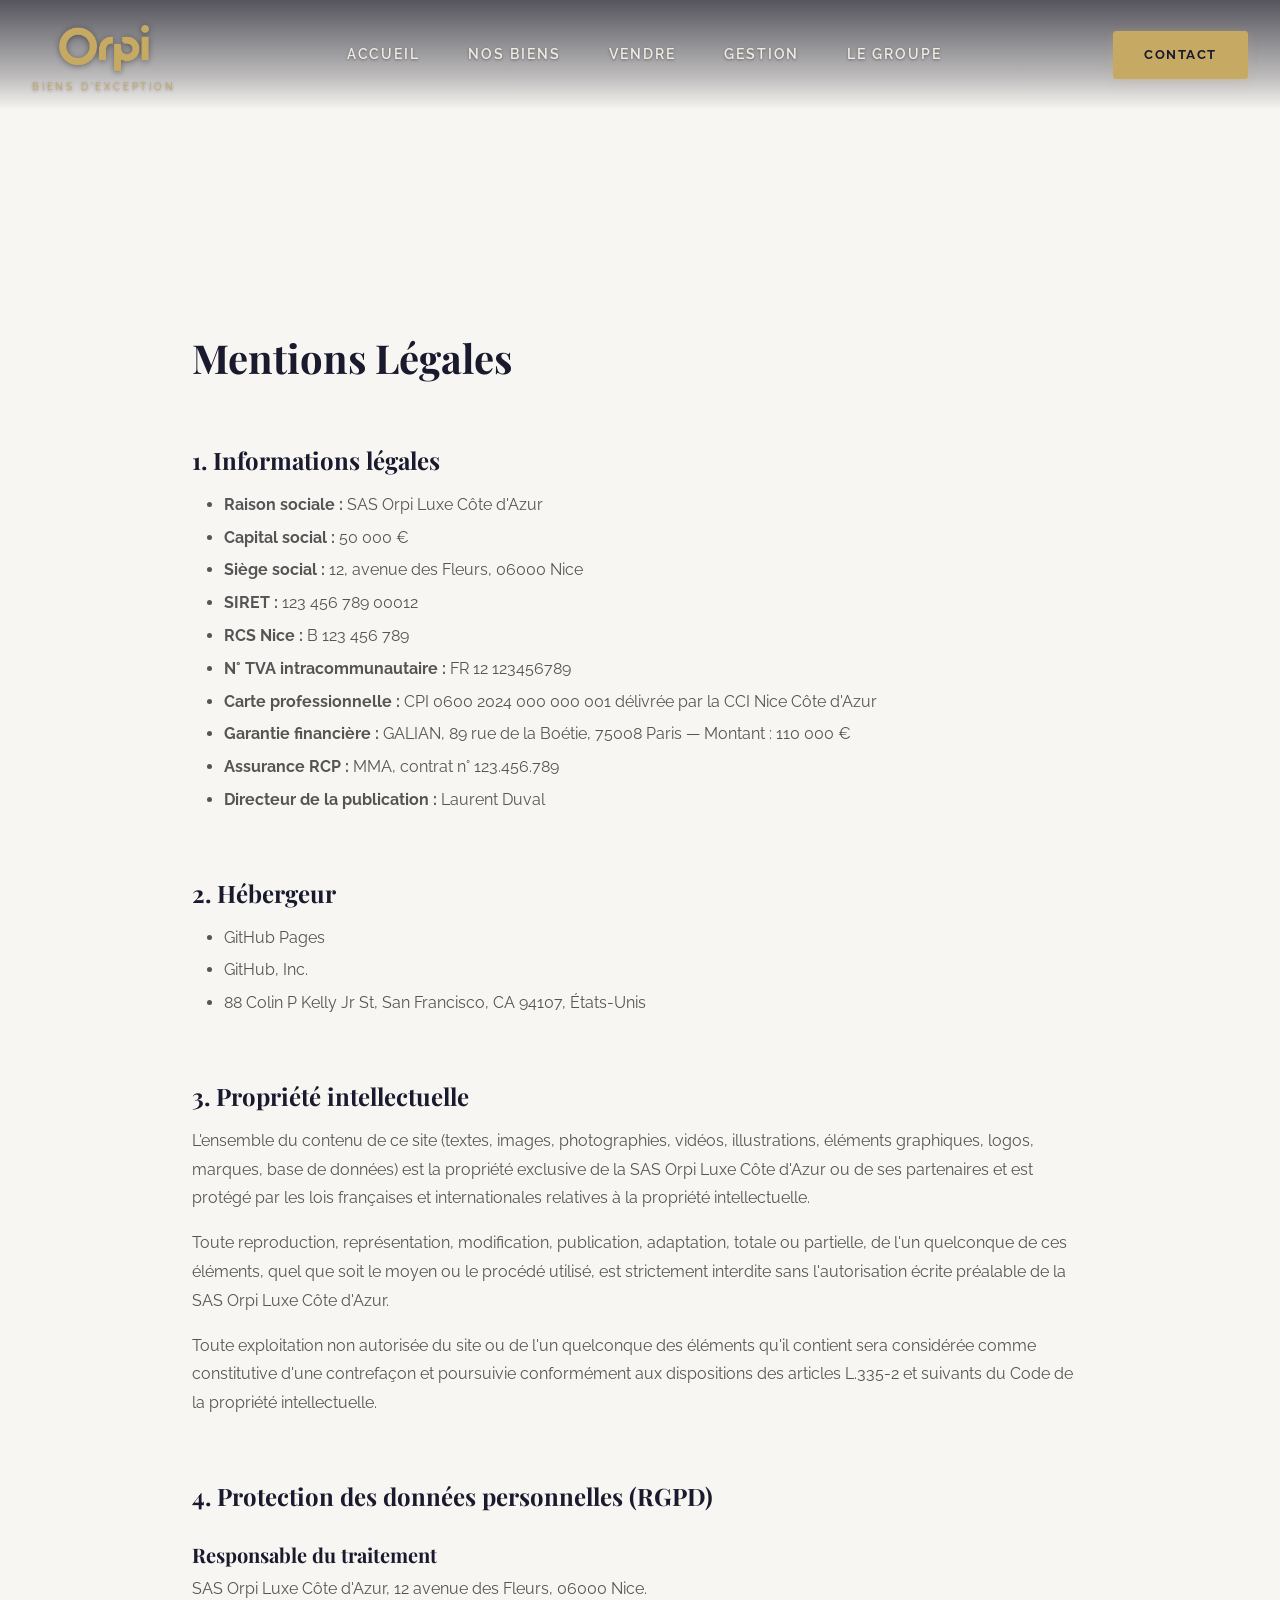
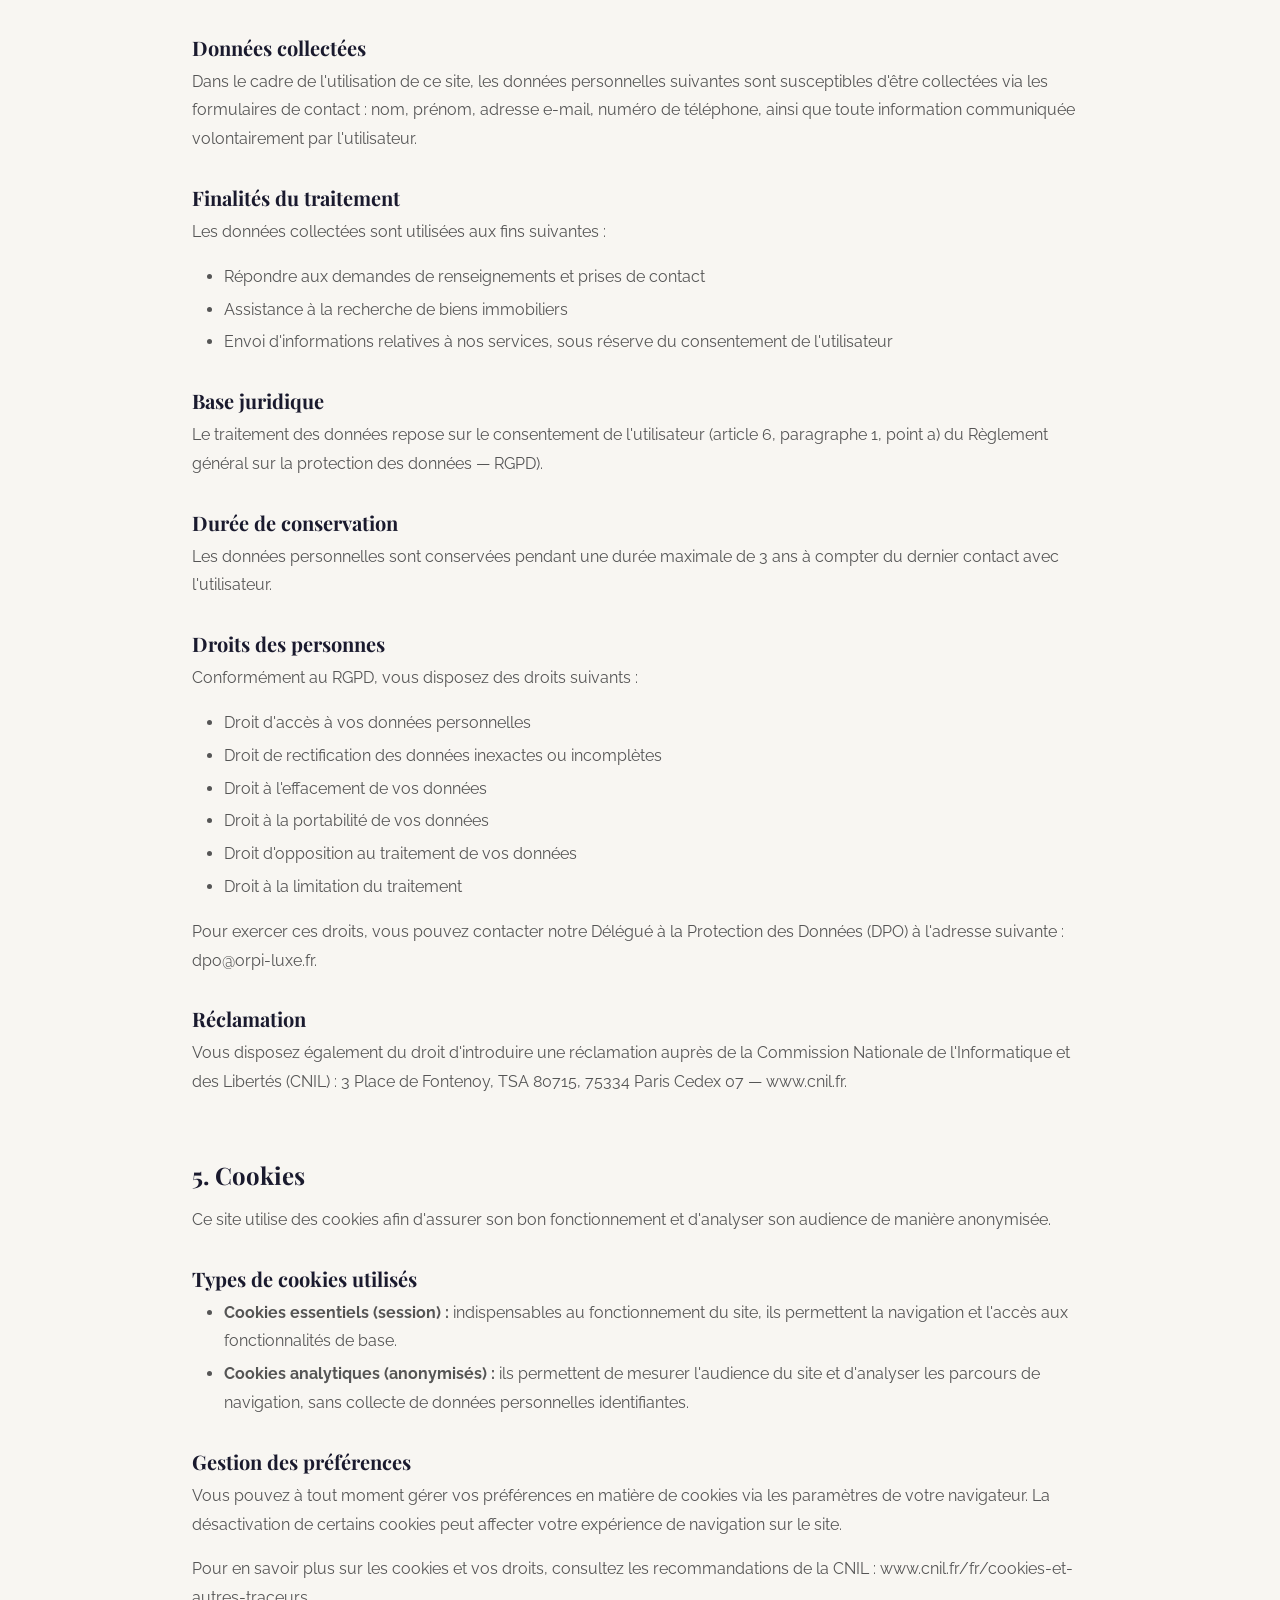
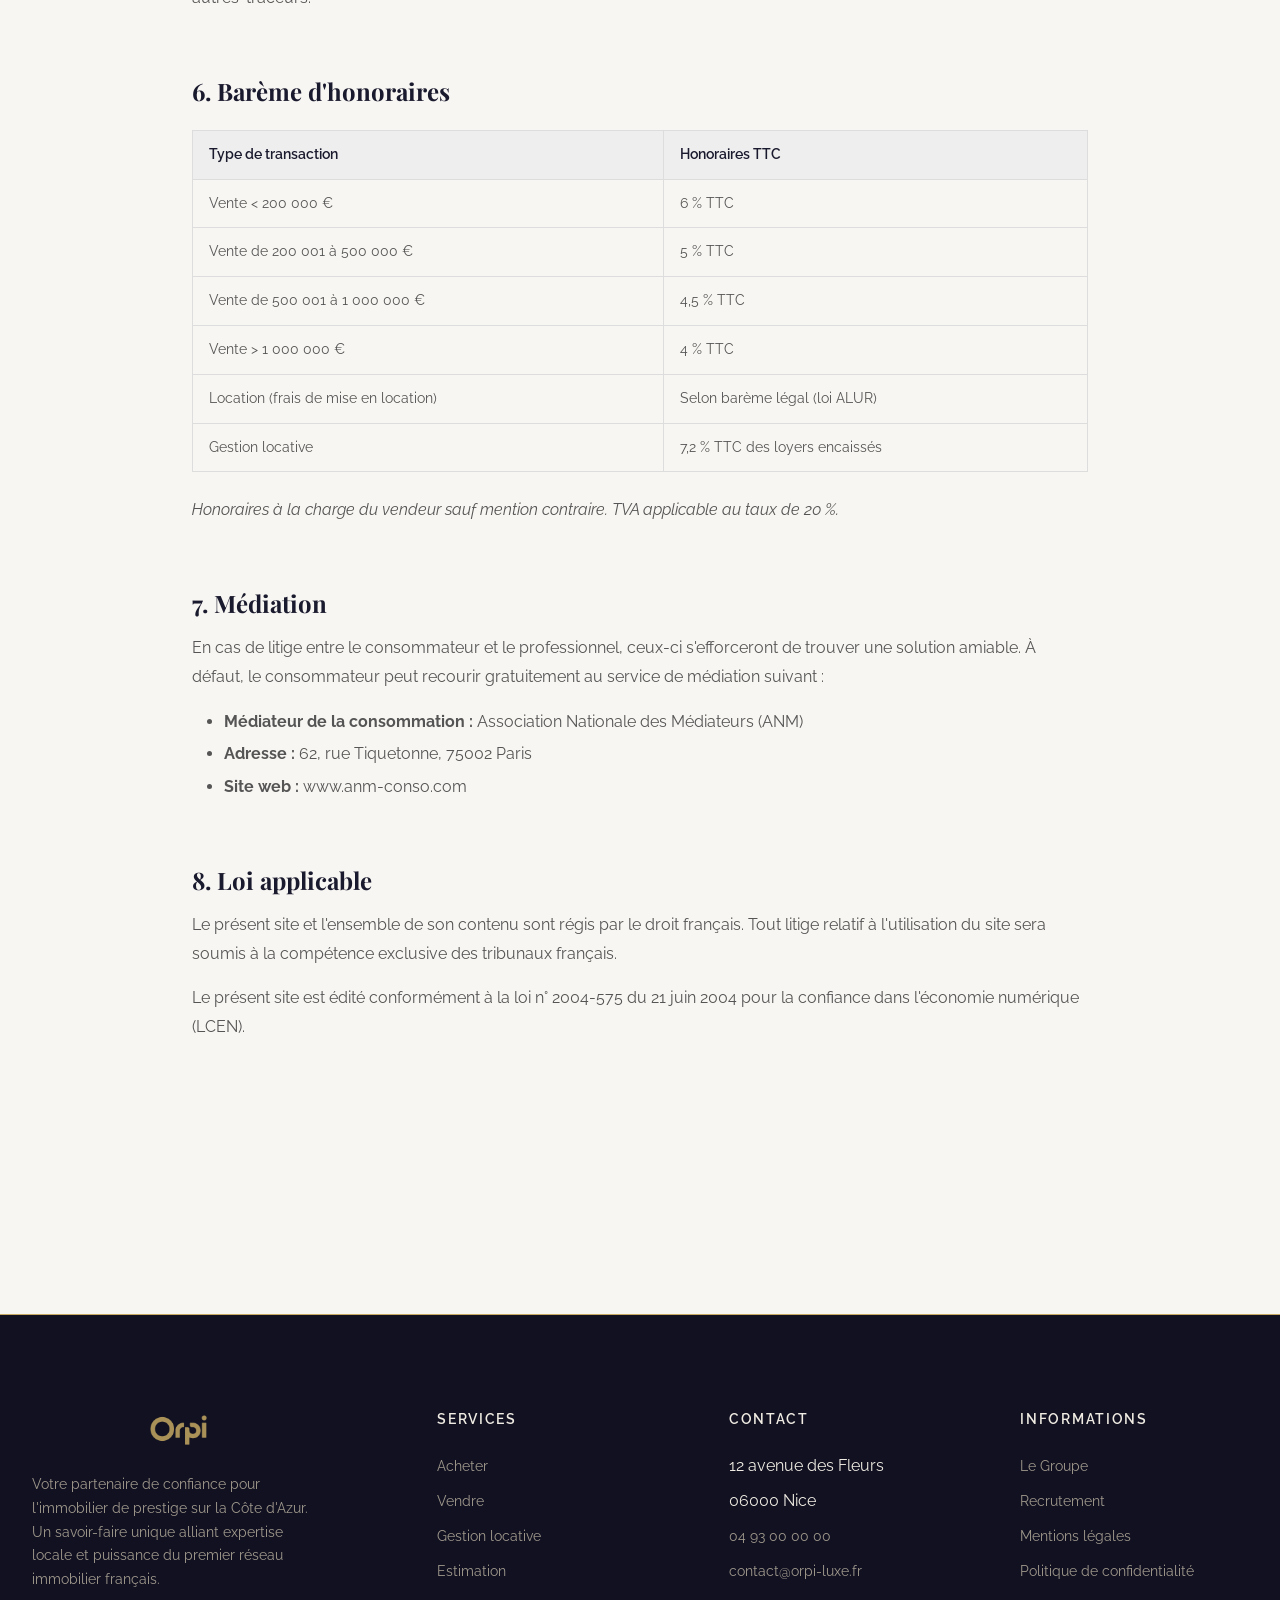
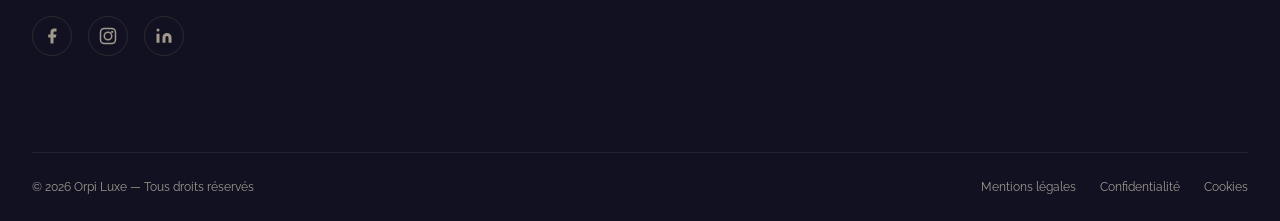
<file: mentions-legales.html>
<!DOCTYPE html>
<html lang="fr">
<head>
  <meta charset="UTF-8">
  <link rel="icon" type="image/png" sizes="32x32" href="assets/images/favicon-32.png">
  <link rel="icon" type="image/png" sizes="16x16" href="assets/images/favicon-16.png">
  <link rel="apple-touch-icon" sizes="180x180" href="assets/images/apple-touch-icon.png">
  <meta name="viewport" content="width=device-width, initial-scale=1.0">
  <meta name="description" content="Mentions légales du site Orpi Luxe — Informations juridiques, RGPD, cookies et barème d'honoraires.">
  <title>Mentions Légales — Orpi Luxe</title>

  <link rel="preconnect" href="https://fonts.googleapis.com">
  <link rel="preconnect" href="https://fonts.gstatic.com" crossorigin>
  <link href="https://fonts.googleapis.com/css2?family=Playfair+Display:wght@400;700&family=Raleway:wght@300;400;500;600;700&display=swap" rel="stylesheet">

  <link rel="stylesheet" href="css/style.css">
</head>
<body>

  <a href="#main" class="skip-to-content">Aller au contenu</a>

  <!-- ========== NAVIGATION ========== -->
  <nav class="nav" id="nav">
    <div class="container">
      <a href="index.html" class="nav__logo">
        <img src="assets/images/orpi_logo_C6A962_transparent.png" alt="Orpi Biens d'Exception — Immobilier de prestige Côte d'Azur" class="nav-logo-img">
        <span class="nav-logo-subtitle">BIENS D'EXCEPTION</span>
      </a>

      <div class="nav__links">
        <a href="index.html" class="nav__link">Accueil</a>
        <a href="acheter.html" class="nav__link">Nos&nbsp;Biens</a>
        <a href="vendre.html" class="nav__link">Vendre</a>
        <a href="gestion-locative.html" class="nav__link">Gestion</a>
        <a href="le-groupe.html" class="nav__link">Le&nbsp;Groupe</a>
      </div>

      <div class="nav__actions">
        <a href="contact.html" class="btn btn--outline">Contact</a>
      </div>

      <button class="nav__hamburger" aria-label="Menu" aria-expanded="false">
        <span></span>
        <span></span>
        <span></span>
      </button>
    </div>
  </nav>

    <div class="nav__mobile" aria-hidden="true">
    <a href="index.html">Accueil</a>
    <a href="acheter.html">Nos Biens</a>
    <a href="vendre.html">Vendre</a>
    <a href="gestion-locative.html">Gestion</a>
    <a href="le-groupe.html">Le Groupe</a>
    <a href="contact.html" class="btn btn--primary">Contact</a>
  </div>

  <!-- ========== MAIN CONTENT ========== -->
  <main id="main">

    <section class="section section--light">
      <div class="container container--narrow legal-content">

        <h1>Mentions Légales</h1>

        <!-- 1. Informations légales -->
        <h2>1. Informations légales</h2>
        <ul>
          <li><strong>Raison sociale&nbsp;:</strong> SAS Orpi Luxe Côte d'Azur</li>
          <li><strong>Capital social&nbsp;:</strong> 50&nbsp;000&nbsp;€</li>
          <li><strong>Siège social&nbsp;:</strong> 12, avenue des Fleurs, 06000 Nice</li>
          <li><strong>SIRET&nbsp;:</strong> 123&nbsp;456&nbsp;789&nbsp;00012</li>
          <li><strong>RCS Nice&nbsp;:</strong> B&nbsp;123&nbsp;456&nbsp;789</li>
          <li><strong>N° TVA intracommunautaire&nbsp;:</strong> FR&nbsp;12&nbsp;123456789</li>
          <li><strong>Carte professionnelle&nbsp;:</strong> CPI 0600 2024 000 000 001 délivrée par la CCI Nice Côte d'Azur</li>
          <li><strong>Garantie financière&nbsp;:</strong> GALIAN, 89 rue de la Boétie, 75008 Paris — Montant&nbsp;: 110&nbsp;000&nbsp;€</li>
          <li><strong>Assurance RCP&nbsp;:</strong> MMA, contrat n°&nbsp;123.456.789</li>
          <li><strong>Directeur de la publication&nbsp;:</strong> Laurent Duval</li>
        </ul>

        <!-- 2. Hébergeur -->
        <h2>2. Hébergeur</h2>
        <ul>
          <li>GitHub Pages</li>
          <li>GitHub, Inc.</li>
          <li>88 Colin P Kelly Jr St, San Francisco, CA 94107, États-Unis</li>
        </ul>

        <!-- 3. Propriété intellectuelle -->
        <h2>3. Propriété intellectuelle</h2>
        <p>L'ensemble du contenu de ce site (textes, images, photographies, vidéos, illustrations, éléments graphiques, logos, marques, base de données) est la propriété exclusive de la SAS Orpi Luxe Côte d'Azur ou de ses partenaires et est protégé par les lois françaises et internationales relatives à la propriété intellectuelle.</p>
        <p>Toute reproduction, représentation, modification, publication, adaptation, totale ou partielle, de l'un quelconque de ces éléments, quel que soit le moyen ou le procédé utilisé, est strictement interdite sans l'autorisation écrite préalable de la SAS Orpi Luxe Côte d'Azur.</p>
        <p>Toute exploitation non autorisée du site ou de l'un quelconque des éléments qu'il contient sera considérée comme constitutive d'une contrefaçon et poursuivie conformément aux dispositions des articles L.335-2 et suivants du Code de la propriété intellectuelle.</p>

        <!-- 4. Protection des données personnelles (RGPD) -->
        <h2>4. Protection des données personnelles (RGPD)</h2>
        <h3>Responsable du traitement</h3>
        <p>SAS Orpi Luxe Côte d'Azur, 12 avenue des Fleurs, 06000 Nice.</p>

        <h3>Données collectées</h3>
        <p>Dans le cadre de l'utilisation de ce site, les données personnelles suivantes sont susceptibles d'être collectées via les formulaires de contact&nbsp;: nom, prénom, adresse e-mail, numéro de téléphone, ainsi que toute information communiquée volontairement par l'utilisateur.</p>

        <h3>Finalités du traitement</h3>
        <p>Les données collectées sont utilisées aux fins suivantes&nbsp;:</p>
        <ul>
          <li>Répondre aux demandes de renseignements et prises de contact</li>
          <li>Assistance à la recherche de biens immobiliers</li>
          <li>Envoi d'informations relatives à nos services, sous réserve du consentement de l'utilisateur</li>
        </ul>

        <h3>Base juridique</h3>
        <p>Le traitement des données repose sur le consentement de l'utilisateur (article 6, paragraphe 1, point a) du Règlement général sur la protection des données — RGPD).</p>

        <h3>Durée de conservation</h3>
        <p>Les données personnelles sont conservées pendant une durée maximale de 3 ans à compter du dernier contact avec l'utilisateur.</p>

        <h3>Droits des personnes</h3>
        <p>Conformément au RGPD, vous disposez des droits suivants&nbsp;:</p>
        <ul>
          <li>Droit d'accès à vos données personnelles</li>
          <li>Droit de rectification des données inexactes ou incomplètes</li>
          <li>Droit à l'effacement de vos données</li>
          <li>Droit à la portabilité de vos données</li>
          <li>Droit d'opposition au traitement de vos données</li>
          <li>Droit à la limitation du traitement</li>
        </ul>
        <p>Pour exercer ces droits, vous pouvez contacter notre Délégué à la Protection des Données (DPO) à l'adresse suivante&nbsp;: <a href="mailto:dpo@orpi-luxe.fr">dpo@orpi-luxe.fr</a>.</p>

        <h3>Réclamation</h3>
        <p>Vous disposez également du droit d'introduire une réclamation auprès de la Commission Nationale de l'Informatique et des Libertés (CNIL)&nbsp;: 3 Place de Fontenoy, TSA 80715, 75334 Paris Cedex 07 — <a href="https://www.cnil.fr" target="_blank" rel="noopener noreferrer">www.cnil.fr</a>.</p>

        <!-- 5. Cookies -->
        <h2>5. Cookies</h2>
        <p>Ce site utilise des cookies afin d'assurer son bon fonctionnement et d'analyser son audience de manière anonymisée.</p>
        <h3>Types de cookies utilisés</h3>
        <ul>
          <li><strong>Cookies essentiels (session)&nbsp;:</strong> indispensables au fonctionnement du site, ils permettent la navigation et l'accès aux fonctionnalités de base.</li>
          <li><strong>Cookies analytiques (anonymisés)&nbsp;:</strong> ils permettent de mesurer l'audience du site et d'analyser les parcours de navigation, sans collecte de données personnelles identifiantes.</li>
        </ul>
        <h3>Gestion des préférences</h3>
        <p>Vous pouvez à tout moment gérer vos préférences en matière de cookies via les paramètres de votre navigateur. La désactivation de certains cookies peut affecter votre expérience de navigation sur le site.</p>
        <p>Pour en savoir plus sur les cookies et vos droits, consultez les recommandations de la CNIL&nbsp;: <a href="https://www.cnil.fr/fr/cookies-et-autres-traceurs" target="_blank" rel="noopener noreferrer">www.cnil.fr/fr/cookies-et-autres-traceurs</a>.</p>

        <!-- 6. Barème d'honoraires -->
        <h2>6. Barème d'honoraires</h2>
        <table>
          <thead>
            <tr>
              <th>Type de transaction</th>
              <th>Honoraires TTC</th>
            </tr>
          </thead>
          <tbody>
            <tr>
              <td>Vente &lt;&nbsp;200&nbsp;000&nbsp;€</td>
              <td>6&nbsp;% TTC</td>
            </tr>
            <tr>
              <td>Vente de 200&nbsp;001 à 500&nbsp;000&nbsp;€</td>
              <td>5&nbsp;% TTC</td>
            </tr>
            <tr>
              <td>Vente de 500&nbsp;001 à 1&nbsp;000&nbsp;000&nbsp;€</td>
              <td>4,5&nbsp;% TTC</td>
            </tr>
            <tr>
              <td>Vente &gt;&nbsp;1&nbsp;000&nbsp;000&nbsp;€</td>
              <td>4&nbsp;% TTC</td>
            </tr>
            <tr>
              <td>Location (frais de mise en location)</td>
              <td>Selon barème légal (loi ALUR)</td>
            </tr>
            <tr>
              <td>Gestion locative</td>
              <td>7,2&nbsp;% TTC des loyers encaissés</td>
            </tr>
          </tbody>
        </table>
        <p><em>Honoraires à la charge du vendeur sauf mention contraire. TVA applicable au taux de 20&nbsp;%.</em></p>

        <!-- 7. Médiation -->
        <h2>7. Médiation</h2>
        <p>En cas de litige entre le consommateur et le professionnel, ceux-ci s'efforceront de trouver une solution amiable. À défaut, le consommateur peut recourir gratuitement au service de médiation suivant&nbsp;:</p>
        <ul>
          <li><strong>Médiateur de la consommation&nbsp;:</strong> Association Nationale des Médiateurs (ANM)</li>
          <li><strong>Adresse&nbsp;:</strong> 62, rue Tiquetonne, 75002 Paris</li>
          <li><strong>Site web&nbsp;:</strong> <a href="https://www.anm-conso.com" target="_blank" rel="noopener noreferrer">www.anm-conso.com</a></li>
        </ul>

        <!-- 8. Loi applicable -->
        <h2>8. Loi applicable</h2>
        <p>Le présent site et l'ensemble de son contenu sont régis par le droit français. Tout litige relatif à l'utilisation du site sera soumis à la compétence exclusive des tribunaux français.</p>
        <p>Le présent site est édité conformément à la loi n°&nbsp;2004-575 du 21 juin 2004 pour la confiance dans l'économie numérique (LCEN).</p>

      </div>
    </section>

  </main>

  <!-- ========== FOOTER ========== -->
  <footer class="footer">
    <div class="container">
      <div class="footer__grid">
        <div class="footer__brand">
          <a href="index.html" class="nav__logo">
            <img src="assets/images/orpi_logo_C6A962_transparent.png" alt="Orpi Biens d'Exception" class="footer-logo-img">
          </a>
          <p>Votre partenaire de confiance pour l'immobilier de prestige sur la Côte d'Azur. Un savoir-faire unique alliant expertise locale et puissance du premier réseau immobilier français.</p>
          <div class="footer__social">
            <a href="#" aria-label="Facebook">
              <svg xmlns="http://www.w3.org/2000/svg" viewBox="0 0 24 24"><path d="M18 2h-3a5 5 0 0 0-5 5v3H7v4h3v8h4v-8h3l1-4h-4V7a1 1 0 0 1 1-1h3z"/></svg>
            </a>
            <a href="#" aria-label="Instagram">
              <svg xmlns="http://www.w3.org/2000/svg" viewBox="0 0 24 24"><rect x="2" y="2" width="20" height="20" rx="5" ry="5" fill="none" stroke="currentColor" stroke-width="2"/><circle cx="12" cy="12" r="5" fill="none" stroke="currentColor" stroke-width="2"/><circle cx="17.5" cy="6.5" r="1.5" fill="currentColor"/></svg>
            </a>
            <a href="#" aria-label="LinkedIn">
              <svg xmlns="http://www.w3.org/2000/svg" viewBox="0 0 24 24"><path d="M16 8a6 6 0 0 1 6 6v7h-4v-7a2 2 0 0 0-2-2 2 2 0 0 0-2 2v7h-4v-7a6 6 0 0 1 6-6z"/><rect x="2" y="9" width="4" height="12"/><circle cx="4" cy="4" r="2"/></svg>
            </a>
          </div>
        </div>

        <div class="footer__column">
          <h4>Services</h4>
          <ul>
            <li><a href="acheter.html">Acheter</a></li>
            <li><a href="vendre.html">Vendre</a></li>
            <li><a href="gestion-locative.html">Gestion locative</a></li>
            <li><a href="vendre.html#estimation">Estimation</a></li>
          </ul>
        </div>

        <div class="footer__column">
          <h4>Contact</h4>
          <ul>
            <li>12 avenue des Fleurs</li>
            <li>06000 Nice</li>
            <li><a href="tel:+33493000000">04&nbsp;93&nbsp;00&nbsp;00&nbsp;00</a></li>
            <li><a href="mailto:contact@orpi-luxe.fr">contact@orpi-luxe.fr</a></li>
          </ul>
        </div>

        <div class="footer__column">
          <h4>Informations</h4>
          <ul>
            <li><a href="le-groupe.html">Le Groupe</a></li>
            <li><a href="#">Recrutement</a></li>
            <li><a href="mentions-legales.html">Mentions légales</a></li>
            <li><a href="#">Politique de confidentialité</a></li>
          </ul>
        </div>
      </div>

      <div class="footer__bottom">
        <p>&copy; 2026 Orpi Luxe — Tous droits réservés</p>
        <div class="footer__bottom-links">
          <a href="mentions-legales.html">Mentions légales</a>
          <a href="#">Confidentialité</a>
          <a href="#">Cookies</a>
        </div>
      </div>
    </div>
  </footer>

  <!-- Back to top -->
  <button class="back-to-top" id="backToTop" aria-label="Retour en haut">
    <svg xmlns="http://www.w3.org/2000/svg" viewBox="0 0 24 24" fill="none" stroke="currentColor" stroke-width="2" stroke-linecap="round" stroke-linejoin="round"><polyline points="18 15 12 9 6 15"/></svg>
  </button>

  <script src="js/main.js" defer></script>
</body>
</html>
</file>
<file: css/style.css>
/* ==========================================================================
   ORPI LUXE — Premium Real Estate Website
   Design System & Complete Stylesheet
   ========================================================================== */

/* 1. CSS Custom Properties
   ========================================================================== */

:root {
  /* Colors — Dark Luxury Palette */
  --color-bg-primary: #1A1A2E;
  --color-bg-secondary: #16213E;
  --color-bg-tertiary: #0F3460;
  --color-surface-dark: #232336;
  --color-surface-light: #F8F6F2;

  --color-text-primary: #F0ECE3;
  --color-text-secondary: #A0998C;
  --color-text-dark: #1A1A2E;

  --color-gold: #C6A962;
  --color-gold-light: #D4BC7B;
  --color-gold-dark: #A68B4B;
  --color-copper: #B87333;

  --color-border: rgba(198, 169, 98, 0.15);
  --color-border-light: rgba(240, 236, 227, 0.08);
  --color-overlay: rgba(26, 26, 46, 0.85);

  --color-success: #4CAF50;
  --color-error: #E57373;

  /* Typography */
  --font-serif: 'Playfair Display', Georgia, 'Times New Roman', serif;
  --font-sans: 'Raleway', 'Helvetica Neue', Helvetica, sans-serif;

  /* Font Sizes */
  --text-xs: 0.75rem;
  --text-sm: 0.875rem;
  --text-base: 1rem;
  --text-lg: 1.125rem;
  --text-xl: 1.25rem;
  --text-2xl: 1.5rem;
  --text-3xl: 2rem;
  --text-4xl: 2.5rem;
  --text-5xl: 3.5rem;
  --text-6xl: 4.5rem;

  /* Spacing */
  --space-xs: 0.5rem;
  --space-sm: 1rem;
  --space-md: 1.5rem;
  --space-lg: 2rem;
  --space-xl: 3rem;
  --space-2xl: 4rem;
  --space-3xl: 6rem;
  --space-4xl: 8rem;

  /* Layout */
  --container-max: 1280px;
  --container-narrow: 960px;
  --nav-height: 110px;

  /* Transitions */
  --transition-fast: 0.2s ease;
  --transition-base: 0.3s ease;
  --transition-slow: 0.5s ease;
  --transition-slower: 0.8s cubic-bezier(0.25, 0.46, 0.45, 0.94);

  /* Shadows */
  --shadow-card: 0 4px 24px rgba(0, 0, 0, 0.3);
  --shadow-card-hover: 0 8px 40px rgba(0, 0, 0, 0.4);
  --shadow-nav: 0 2px 20px rgba(0, 0, 0, 0.3);
}


/* 2. Reset / Base Styles
   ========================================================================== */

*,
*::before,
*::after {
  margin: 0;
  padding: 0;
  box-sizing: border-box;
}

html {
  scroll-behavior: smooth;
  font-size: 16px;
  -webkit-text-size-adjust: 100%;
}

body {
  font-family: var(--font-sans);
  font-weight: 400;
  line-height: 1.7;
  color: var(--color-text-primary);
  background-color: var(--color-bg-primary);
  -webkit-font-smoothing: antialiased;
  -moz-osx-font-smoothing: grayscale;
  overflow-x: hidden;
}

img {
  max-width: 100%;
  height: auto;
  display: block;
}

a {
  color: inherit;
  text-decoration: none;
  transition: color var(--transition-fast);
}

ul, ol {
  list-style: none;
}

button {
  font-family: inherit;
  cursor: pointer;
  border: none;
  background: none;
}

input, select, textarea {
  font-family: inherit;
  font-size: inherit;
}

/* Skip to content */
.skip-to-content {
  position: absolute;
  top: -100%;
  left: var(--space-sm);
  padding: var(--space-xs) var(--space-sm);
  background: var(--color-gold);
  color: var(--color-bg-primary);
  font-weight: 600;
  z-index: 10000;
  border-radius: 0 0 4px 4px;
  transition: top var(--transition-fast);
}

.skip-to-content:focus {
  top: 0;
}

/* Selection */
::selection {
  background: var(--color-gold);
  color: var(--color-bg-primary);
}

/* Custom Scrollbar */
::-webkit-scrollbar {
  width: 8px;
}

::-webkit-scrollbar-track {
  background: var(--color-bg-primary);
}

::-webkit-scrollbar-thumb {
  background: var(--color-gold-dark);
  border-radius: 4px;
}

::-webkit-scrollbar-thumb:hover {
  background: var(--color-gold);
}

/* Focus Styles */
:focus-visible {
  outline: 2px solid var(--color-gold);
  outline-offset: 3px;
}


/* 3. Typography System
   ========================================================================== */

h1, h2, h3, h4, h5, h6 {
  font-family: var(--font-serif);
  font-weight: 700;
  line-height: 1.2;
  color: var(--color-text-primary);
}

h1 { font-size: var(--text-5xl); }
h2 { font-size: var(--text-4xl); }
h3 { font-size: var(--text-3xl); }
h4 { font-size: var(--text-2xl); }
h5 { font-size: var(--text-xl); }
h6 { font-size: var(--text-lg); }

p {
  margin-bottom: var(--space-sm);
  color: var(--color-text-secondary);
}

.label {
  font-family: var(--font-sans);
  font-size: var(--text-xs);
  font-weight: 600;
  letter-spacing: 0.15em;
  text-transform: uppercase;
  color: var(--color-gold);
}

.section-header {
  text-align: center;
  margin-bottom: var(--space-3xl);
}

.section-header .label {
  display: block;
  margin-bottom: var(--space-sm);
}

.section-header h2 {
  margin-bottom: var(--space-md);
}

.section-header p {
  max-width: 600px;
  margin: 0 auto;
  font-size: var(--text-lg);
}

blockquote {
  font-family: var(--font-serif);
  font-style: italic;
  font-size: var(--text-xl);
  line-height: 1.6;
  color: var(--color-text-primary);
}


/* 4. Layout Utilities
   ========================================================================== */

.container {
  width: 100%;
  max-width: var(--container-max);
  margin: 0 auto;
  padding: 0 var(--space-lg);
}

.container--narrow {
  max-width: var(--container-narrow);
}

.section {
  padding: var(--space-4xl) 0;
}

.section--dark {
  background-color: var(--color-bg-primary);
}

.section--darker {
  background-color: var(--color-bg-secondary);
}

.section--accent {
  background-color: var(--color-bg-tertiary);
}

.section--light {
  background-color: var(--color-surface-light);
}

.section--light h2,
.section--light h3,
.section--light h4 {
  color: var(--color-text-dark);
}

.section--light p {
  color: #555;
}

.section--light .label {
  color: var(--color-gold-dark);
}

.grid {
  display: grid;
  gap: var(--space-lg);
}

.grid--2 { grid-template-columns: repeat(2, 1fr); }
.grid--3 { grid-template-columns: repeat(3, 1fr); }
.grid--4 { grid-template-columns: repeat(4, 1fr); }

.flex {
  display: flex;
  align-items: center;
}

.flex--between {
  justify-content: space-between;
}

.flex--center {
  justify-content: center;
}

.text-center { text-align: center; }
.text-gold { color: var(--color-gold); }


/* 5. Components: Navigation
   ========================================================================== */

.nav {
  position: fixed;
  top: 0;
  left: 0;
  right: 0;
  z-index: 1000;
  height: var(--nav-height);
  display: flex;
  align-items: center;
  transition: background var(--transition-base), box-shadow var(--transition-base);
  background: linear-gradient(to bottom, rgba(16, 16, 30, 0.7) 0%, rgba(16, 16, 30, 0.25) 70%, transparent 100%);
}

.nav.scrolled {
  background: rgba(26, 26, 46, 0.92);
  backdrop-filter: blur(20px);
  -webkit-backdrop-filter: blur(20px);
  box-shadow: var(--shadow-nav);
}

.nav .container {
  display: flex;
  align-items: center;
  width: 100%;
}

.nav__logo {
  display: flex;
  flex-direction: column;
  line-height: 1;
  flex-shrink: 0;
}

/* Header logo image */
.nav-logo-img {
  height: 60px;
  width: auto;
  display: block;
  object-fit: contain;
  filter: drop-shadow(0 1px 3px rgba(0, 0, 0, 0.4));
}

/* Subtitle below header logo */
.nav-logo-subtitle {
  display: block;
  font-family: var(--font-sans);
  font-size: 10px;
  letter-spacing: 0.28em;
  color: var(--color-gold);
  text-transform: uppercase;
  margin-top: 4px;
  text-shadow: 0 1px 3px rgba(0, 0, 0, 0.4);
}

/* Footer logo image */
.footer-logo-img {
  height: 38px;
  width: auto;
  display: block;
  object-fit: contain;
  opacity: 0.85;
}

.nav__links {
  display: flex;
  align-items: center;
  justify-content: center;
  gap: var(--space-xl);
  flex: 1 1 auto;
}

.nav__link {
  font-size: 0.875rem;
  font-weight: 600;
  letter-spacing: 0.14em;
  text-transform: uppercase;
  color: var(--color-text-primary);
  position: relative;
  padding: 6px 0;
  text-shadow: 0 1px 3px rgba(0, 0, 0, 0.4);
}

.nav__link::after {
  content: '';
  position: absolute;
  bottom: 0;
  left: 0;
  width: 0;
  height: 1.5px;
  background: var(--color-gold);
  transition: width var(--transition-base);
}

.nav__link:hover::after,
.nav__link.active::after {
  width: 100%;
}

.nav__link:hover,
.nav__link.active {
  color: var(--color-gold);
}

.nav__actions {
  display: flex;
  align-items: center;
  gap: var(--space-md);
  flex-shrink: 0;
}

.nav__actions .btn {
  background: var(--color-gold);
  color: var(--color-bg-primary);
  border: 1px solid var(--color-gold);
  padding: 12px 30px;
  font-size: 0.8125rem;
  font-weight: 700;
  letter-spacing: 0.12em;
  box-shadow: 0 2px 10px rgba(198, 169, 98, 0.25);
}

.nav__actions .btn:hover {
  background: var(--color-gold-light);
  border-color: var(--color-gold-light);
  box-shadow: 0 4px 16px rgba(198, 169, 98, 0.35);
}

.nav__phone {
  display: flex;
  align-items: center;
  gap: 0.5rem;
  font-size: var(--text-sm);
  color: var(--color-text-secondary);
  transition: color var(--transition-fast);
}

.nav__phone svg {
  width: 16px;
  height: 16px;
  stroke: var(--color-gold);
}

.nav__phone:hover {
  color: var(--color-gold);
}

/* Hamburger */
.nav__hamburger {
  display: none;
  flex-direction: column;
  justify-content: center;
  align-items: center;
  width: 32px;
  height: 32px;
  cursor: pointer;
  z-index: 1001;
}

.nav__hamburger span {
  display: block;
  width: 24px;
  height: 1.5px;
  background: var(--color-text-primary);
  transition: transform var(--transition-base), opacity var(--transition-fast);
  margin: 3px 0;
}

.nav__hamburger.active span:nth-child(1) {
  transform: translateY(4.5px) rotate(45deg);
}

.nav__hamburger.active span:nth-child(2) {
  opacity: 0;
}

.nav__hamburger.active span:nth-child(3) {
  transform: translateY(-4.5px) rotate(-45deg);
}

/* Mobile Nav */
.nav__mobile {
  display: none;
  position: fixed;
  inset: 0;
  background: var(--color-overlay);
  backdrop-filter: blur(30px);
  -webkit-backdrop-filter: blur(30px);
  z-index: 999;
  flex-direction: column;
  align-items: center;
  justify-content: center;
  gap: var(--space-xl);
  opacity: 0;
  pointer-events: none;
  transition: opacity var(--transition-base);
}

.nav__mobile.open {
  display: flex;
  opacity: 1;
  pointer-events: auto;
}

.nav__mobile a {
  font-family: var(--font-serif);
  font-size: var(--text-2xl);
  color: var(--color-text-primary);
  letter-spacing: 0.05em;
  transition: color var(--transition-fast);
}

.nav__mobile a:hover {
  color: var(--color-gold);
}


/* 6. Components: Hero Sections
   ========================================================================== */

.hero {
  position: relative;
  min-height: 100vh;
  padding-top: var(--nav-height);
  display: flex;
  flex-direction: column;
  align-items: center;
  justify-content: center;
  text-align: center;
  overflow: hidden;
}

.hero--short {
  min-height: 60vh;
}


.hero__bg {
  position: absolute;
  inset: 0;
  z-index: 0;
}

.hero__bg img {
  width: 100%;
  height: 100%;
  object-fit: cover;
}

.hero__overlay {
  position: absolute;
  inset: 0;
  background: linear-gradient(
    to bottom,
    rgba(26, 26, 46, 0.3) 0%,
    rgba(26, 26, 46, 0.6) 50%,
    rgba(26, 26, 46, 0.85) 100%
  );
  z-index: 1;
}

.hero__content {
  position: relative;
  z-index: 2;
  width: 100%;
  max-width: 960px;
  margin: 0 auto;
  padding: 0 var(--space-lg);
  display: flex;
  flex-direction: column;
  align-items: center;
  justify-content: center;
  text-align: center;
}

.hero__label {
  font-family: var(--font-sans);
  font-size: var(--text-xs);
  font-weight: 600;
  letter-spacing: 0.2em;
  text-transform: uppercase;
  color: var(--color-gold);
  margin-bottom: var(--space-md);
  display: block;
}

.hero__title {
  font-size: var(--text-6xl);
  font-weight: 700;
  line-height: 1.1;
  margin-bottom: var(--space-md);
  color: var(--color-text-primary);
}

.hero__subtitle {
  font-size: var(--text-xl);
  font-weight: 300;
  color: var(--color-text-secondary);
  margin-bottom: var(--space-xl);
  max-width: 650px;
  margin-left: auto;
  margin-right: auto;
  line-height: 1.6;
}

.hero__buttons {
  display: flex;
  gap: var(--space-md);
  justify-content: center;
  align-items: stretch;
  flex-wrap: wrap;
  width: 100%;
}

.hero__buttons .btn {
  width: 260px;
  text-align: center;
}

.hero__scroll-indicator {
  display: flex;
  flex-direction: column;
  align-items: center;
  gap: 8px;
  margin-top: var(--space-3xl);
  animation: scrollBounce 2s ease-in-out infinite;
}

.hero__scroll-indicator span {
  font-size: var(--text-xs);
  letter-spacing: 0.15em;
  text-transform: uppercase;
  color: var(--color-text-secondary);
}

.hero__scroll-indicator svg {
  width: 20px;
  height: 20px;
  stroke: var(--color-gold);
}

@keyframes scrollBounce {
  0%, 100% { transform: translateY(0); }
  50% { transform: translateY(8px); }
}

/* Hero Stats Row */
.hero__stats {
  display: flex;
  justify-content: center;
  gap: var(--space-3xl);
  margin-top: var(--space-xl);
  flex-wrap: wrap;
}

.hero__stat {
  text-align: center;
}

.hero__stat-value {
  font-family: var(--font-serif);
  font-size: var(--text-3xl);
  font-weight: 700;
  color: var(--color-gold);
}

.hero__stat-label {
  font-size: var(--text-sm);
  color: var(--color-text-secondary);
  margin-top: 4px;
}

/* Property Count Badge */
.hero__badge {
  display: inline-block;
  padding: var(--space-xs) var(--space-md);
  border: 1px solid var(--color-gold);
  border-radius: 30px;
  font-size: var(--text-sm);
  color: var(--color-gold);
  margin-top: var(--space-md);
}


/* 7. Components: Property Cards
   ========================================================================== */

.property-card {
  position: relative;
  border-radius: 4px;
  overflow: hidden;
  background: var(--color-surface-dark);
  transition: transform var(--transition-base), box-shadow var(--transition-base);
  cursor: pointer;
}

.property-card:hover {
  transform: translateY(-4px);
  box-shadow: var(--shadow-card-hover);
}

.property-card:hover .property-card__image img {
  transform: scale(1.05);
}

.property-card:hover::after {
  opacity: 1;
}

.property-card::after {
  content: '';
  position: absolute;
  inset: 0;
  border: 1px solid var(--color-gold);
  border-radius: 4px;
  opacity: 0;
  transition: opacity var(--transition-base);
  pointer-events: none;
  z-index: 3;
}

.property-card__image {
  position: relative;
  aspect-ratio: 4/3;
  overflow: hidden;
}

.property-card__image img {
  width: 100%;
  height: 100%;
  object-fit: cover;
  transition: transform var(--transition-slow);
}

.property-card__image-overlay {
  position: absolute;
  bottom: 0;
  left: 0;
  right: 0;
  height: 50%;
  background: linear-gradient(to top, rgba(26, 26, 46, 0.8), transparent);
  z-index: 1;
}

.property-card__badge {
  position: absolute;
  top: var(--space-sm);
  left: var(--space-sm);
  z-index: 2;
  padding: 4px 14px;
  font-size: var(--text-xs);
  font-weight: 600;
  letter-spacing: 0.1em;
  text-transform: uppercase;
  border-radius: 2px;
}

.property-card__badge--exclusive {
  background: var(--color-gold);
  color: var(--color-bg-primary);
}

.property-card__badge--new {
  background: var(--color-text-primary);
  color: var(--color-bg-primary);
}

.property-card__badge--favorite {
  background: #C4847A;
  color: var(--color-text-primary);
}

.property-card__body {
  padding: var(--space-md);
}

.property-card__price {
  font-family: var(--font-serif);
  font-size: var(--text-2xl);
  font-weight: 700;
  color: var(--color-text-primary);
  margin-bottom: 4px;
}

.property-card__title {
  font-family: var(--font-sans);
  font-size: var(--text-base);
  font-weight: 500;
  color: var(--color-text-primary);
  margin-bottom: 4px;
}

.property-card__location {
  font-size: var(--text-sm);
  color: var(--color-text-secondary);
  margin-bottom: var(--space-sm);
}

.property-card__details {
  display: flex;
  gap: var(--space-md);
  padding-top: var(--space-sm);
  border-top: 1px solid var(--color-border-light);
}

.property-card__detail {
  display: flex;
  align-items: center;
  gap: 6px;
  font-size: var(--text-sm);
  color: var(--color-text-secondary);
}

.property-card__detail svg {
  width: 16px;
  height: 16px;
  stroke: var(--color-gold);
  flex-shrink: 0;
}

.property-card__agent {
  font-size: var(--text-xs);
  color: var(--color-text-secondary);
  margin-top: var(--space-sm);
}

/* Featured Properties Editorial Grid */
.properties-editorial {
  display: grid;
  grid-template-columns: 2fr 1fr;
  grid-template-rows: auto auto;
  gap: var(--space-lg);
}

.properties-editorial .property-card:first-child {
  grid-row: 1 / 3;
}

.properties-editorial .property-card:first-child .property-card__image {
  aspect-ratio: 3/4;
}

/* View All Card */
.property-card--view-all {
  display: flex;
  align-items: center;
  justify-content: center;
  text-align: center;
  background: var(--color-surface-dark);
  border: 1px dashed var(--color-border);
  min-height: 300px;
  transition: border-color var(--transition-base), background-color var(--transition-base);
}

.property-card--view-all:hover {
  border-color: var(--color-gold);
  background: rgba(198, 169, 98, 0.05);
  transform: none;
  box-shadow: none;
}

.property-card--view-all::after {
  display: none;
}

.property-card--view-all .view-all__text {
  font-family: var(--font-serif);
  font-size: var(--text-xl);
  color: var(--color-gold);
  margin-bottom: var(--space-xs);
}

.property-card--view-all .view-all__arrow {
  font-size: var(--text-2xl);
  color: var(--color-gold);
  transition: transform var(--transition-base);
}

.property-card--view-all:hover .view-all__arrow {
  transform: translateX(6px);
}

/* Property Grid (acheter page) */
.property-grid {
  display: grid;
  grid-template-columns: repeat(3, 1fr);
  gap: var(--space-lg);
}


/* 8. Components: Service Cards
   ========================================================================== */

.service-card {
  padding: var(--space-xl);
  background: var(--color-surface-light);
  border-left: 3px solid var(--color-gold);
  transition: transform var(--transition-base), box-shadow var(--transition-base);
}

.service-card:hover {
  transform: translateY(-4px);
  box-shadow: 0 8px 30px rgba(0, 0, 0, 0.08);
}

.service-card__icon {
  width: 48px;
  height: 48px;
  margin-bottom: var(--space-md);
  color: var(--color-gold-dark);
}

.service-card__icon svg {
  width: 100%;
  height: 100%;
  stroke: currentColor;
  fill: none;
  stroke-width: 1.5;
}

.service-card h3 {
  font-size: var(--text-xl);
  color: var(--color-text-dark);
  margin-bottom: var(--space-sm);
}

.service-card p {
  font-size: var(--text-sm);
  line-height: 1.7;
  color: #666;
  margin-bottom: var(--space-md);
}

.service-card__link {
  font-size: var(--text-sm);
  font-weight: 600;
  letter-spacing: 0.08em;
  text-transform: uppercase;
  color: var(--color-gold-dark);
  display: inline-flex;
  align-items: center;
  gap: 6px;
  transition: gap var(--transition-base), color var(--transition-fast);
}

.service-card__link:hover {
  color: var(--color-gold);
  gap: 10px;
}

/* Value cards (Le Groupe page) */
.value-card {
  padding: var(--space-2xl);
  text-align: center;
  background: var(--color-surface-dark);
  border: 1px solid var(--color-border);
  transition: border-color var(--transition-base), transform var(--transition-base);
}

.value-card:hover {
  border-color: var(--color-gold);
  transform: translateY(-4px);
}

.value-card__icon {
  width: 60px;
  height: 60px;
  margin: 0 auto var(--space-md);
  color: var(--color-gold);
}

.value-card__icon svg {
  width: 100%;
  height: 100%;
  stroke: currentColor;
  fill: none;
  stroke-width: 1.5;
}

.value-card h3 {
  font-size: var(--text-2xl);
  margin-bottom: var(--space-sm);
}

.value-card p {
  color: var(--color-text-secondary);
}


/* 9. Components: Testimonials
   ========================================================================== */

.testimonials {
  position: relative;
  overflow: hidden;
}

.testimonials__track {
  display: flex;
  transition: transform var(--transition-slower);
}

.testimonial {
  flex: 0 0 100%;
  text-align: center;
  padding: 0 var(--space-lg);
}

.testimonial__quote-mark {
  font-family: var(--font-serif);
  font-size: 5rem;
  line-height: 1;
  color: var(--color-gold);
  opacity: 0.3;
  margin-bottom: var(--space-sm);
}

.testimonial__text {
  font-family: var(--font-serif);
  font-style: italic;
  font-size: var(--text-xl);
  line-height: 1.8;
  color: var(--color-text-primary);
  max-width: 700px;
  margin: 0 auto var(--space-lg);
}

.testimonial__stars {
  display: flex;
  justify-content: center;
  gap: 4px;
  margin-bottom: var(--space-sm);
}

.testimonial__stars svg {
  width: 18px;
  height: 18px;
  fill: var(--color-gold);
}

.testimonial__author {
  font-weight: 600;
  color: var(--color-text-primary);
  font-size: var(--text-base);
}

.testimonial__date {
  font-size: var(--text-sm);
  color: var(--color-text-secondary);
  margin-top: 4px;
}

.testimonials__controls {
  display: flex;
  justify-content: center;
  align-items: center;
  gap: var(--space-lg);
  margin-top: var(--space-xl);
}

.testimonials__arrow {
  width: 44px;
  height: 44px;
  border: 1px solid var(--color-border);
  border-radius: 50%;
  display: flex;
  align-items: center;
  justify-content: center;
  cursor: pointer;
  transition: border-color var(--transition-fast), background-color var(--transition-fast);
  color: var(--color-text-secondary);
}

.testimonials__arrow:hover {
  border-color: var(--color-gold);
  background: rgba(198, 169, 98, 0.1);
  color: var(--color-gold);
}

.testimonials__arrow svg {
  width: 18px;
  height: 18px;
  stroke: currentColor;
}

.testimonials__dots {
  display: flex;
  gap: 8px;
}

.testimonials__dot {
  width: 8px;
  height: 8px;
  border-radius: 50%;
  background: var(--color-border);
  cursor: pointer;
  transition: background-color var(--transition-fast), transform var(--transition-fast);
}

.testimonials__dot.active {
  background: var(--color-gold);
  transform: scale(1.3);
}


/* 10. Components: Forms
   ========================================================================== */

.form-group {
  margin-bottom: var(--space-md);
}

.form-group label {
  display: block;
  font-size: var(--text-sm);
  font-weight: 500;
  letter-spacing: 0.05em;
  color: var(--color-text-secondary);
  margin-bottom: 6px;
}

.form-input,
.form-select,
.form-textarea {
  width: 100%;
  padding: 14px 18px;
  background: rgba(255, 255, 255, 0.05);
  border: 1px solid var(--color-border);
  border-radius: 3px;
  color: var(--color-text-primary);
  font-size: var(--text-base);
  transition: border-color var(--transition-fast), box-shadow var(--transition-fast);
}

.form-input:focus,
.form-select:focus,
.form-textarea:focus {
  outline: none;
  border-color: var(--color-gold);
  box-shadow: 0 0 0 3px rgba(198, 169, 98, 0.1);
}

.form-input::placeholder,
.form-textarea::placeholder {
  color: var(--color-text-secondary);
  opacity: 0.6;
}

.form-select {
  appearance: none;
  background-image: url("data:image/svg+xml,%3Csvg xmlns='http://www.w3.org/2000/svg' width='12' height='8' viewBox='0 0 12 8'%3E%3Cpath d='M1 1.5L6 6.5L11 1.5' stroke='%23A0998C' stroke-width='1.5' fill='none'/%3E%3C/svg%3E");
  background-repeat: no-repeat;
  background-position: right 16px center;
  padding-right: 42px;
  cursor: pointer;
}

.form-select option {
  background: var(--color-bg-secondary);
  color: var(--color-text-primary);
}

.form-textarea {
  min-height: 140px;
  resize: vertical;
}

.form-error {
  font-size: var(--text-xs);
  color: var(--color-error);
  margin-top: 4px;
  display: none;
}

.form-group.error .form-input,
.form-group.error .form-select,
.form-group.error .form-textarea {
  border-color: var(--color-error);
}

.form-group.error .form-error {
  display: block;
}

/* Light form variant */
.form--light .form-input,
.form--light .form-select,
.form--light .form-textarea {
  background: #fff;
  border-color: #ddd;
  color: var(--color-text-dark);
}

.form--light .form-input::placeholder,
.form--light .form-textarea::placeholder {
  color: #999;
}

.form--light .form-select option {
  background: #fff;
  color: var(--color-text-dark);
}

/* Search Form */
.search-form {
  background: var(--color-surface-dark);
  padding: var(--space-xl);
  border-radius: 4px;
  border: 1px solid var(--color-border);
}

.search-form__tabs {
  display: flex;
  gap: var(--space-lg);
  margin-bottom: var(--space-lg);
  border-bottom: 1px solid var(--color-border-light);
  padding-bottom: var(--space-sm);
}

.search-form__tab {
  font-size: var(--text-sm);
  font-weight: 600;
  letter-spacing: 0.1em;
  text-transform: uppercase;
  color: var(--color-text-secondary);
  padding-bottom: var(--space-xs);
  position: relative;
  cursor: pointer;
  transition: color var(--transition-fast);
  background: none;
  border: none;
}

.search-form__tab.active {
  color: var(--color-gold);
}

.search-form__tab::after {
  content: '';
  position: absolute;
  bottom: -1px;
  left: 0;
  width: 0;
  height: 2px;
  background: var(--color-gold);
  transition: width var(--transition-base);
}

.search-form__tab.active::after {
  width: 100%;
}

.search-form__fields {
  display: grid;
  grid-template-columns: repeat(4, 1fr);
  gap: var(--space-md);
  align-items: end;
}

.search-form__submit {
  grid-column: 1 / -1;
}

/* Filter bar (acheter page) */
.filter-bar {
  background: var(--color-bg-secondary);
  border-bottom: 1px solid var(--color-border);
  padding: var(--space-md) 0;
}

.filter-bar .container {
  display: flex;
  gap: var(--space-md);
  align-items: center;
  flex-wrap: wrap;
}

.filter-bar .form-select {
  padding: 10px 40px 10px 14px;
  font-size: var(--text-sm);
  background-color: rgba(255, 255, 255, 0.05);
  min-width: 160px;
}

.filter-bar__count {
  font-size: var(--text-sm);
  color: var(--color-text-secondary);
  margin-left: auto;
}

.filter-bar__count strong {
  color: var(--color-gold);
}

.filter-pill {
  display: inline-flex;
  align-items: center;
  gap: 6px;
  padding: 4px 12px;
  background: rgba(198, 169, 98, 0.15);
  border: 1px solid var(--color-gold);
  border-radius: 20px;
  font-size: var(--text-xs);
  color: var(--color-gold);
  cursor: pointer;
  transition: background-color var(--transition-fast);
}

.filter-pill:hover {
  background: rgba(198, 169, 98, 0.25);
}

.filter-pill svg {
  width: 12px;
  height: 12px;
}

/* Sort dropdown */
.sort-dropdown {
  display: flex;
  align-items: center;
  gap: var(--space-sm);
}

.sort-dropdown label {
  font-size: var(--text-sm);
  color: var(--color-text-secondary);
  white-space: nowrap;
}


/* 11. Components: Stats / Counters
   ========================================================================== */

.stats-bar {
  display: grid;
  grid-template-columns: repeat(4, 1fr);
  gap: var(--space-lg);
  text-align: center;
  padding: var(--space-3xl) 0;
}

.stat {
  position: relative;
  padding: var(--space-lg);
}

.stat + .stat::before {
  content: '';
  position: absolute;
  left: 0;
  top: 20%;
  height: 60%;
  width: 1px;
  background: var(--color-border);
}

.stat__value {
  font-family: var(--font-serif);
  font-size: var(--text-4xl);
  font-weight: 700;
  color: var(--color-gold);
  line-height: 1;
  margin-bottom: 8px;
}

.stat__label {
  font-size: var(--text-sm);
  color: var(--color-text-secondary);
  letter-spacing: 0.05em;
}


/* 12. Components: Team Cards
   ========================================================================== */

.team-card {
  position: relative;
  overflow: hidden;
  background: var(--color-surface-dark);
  border: 1px solid var(--color-border);
  transition: border-color var(--transition-base), transform var(--transition-base);
}

.team-card:hover {
  border-color: var(--color-gold);
  transform: translateY(-4px);
}

.team-card__image {
  position: relative;
  aspect-ratio: 3/4;
  overflow: hidden;
}

.team-card__image img {
  width: 100%;
  height: 100%;
  object-fit: cover;
  transition: transform var(--transition-slow);
}

.team-card:hover .team-card__image img {
  transform: scale(1.05);
}

.team-card__overlay {
  position: absolute;
  bottom: 0;
  left: 0;
  right: 0;
  background: rgba(26, 26, 46, 0.92);
  padding: var(--space-md);
  display: flex;
  flex-direction: column;
  gap: 6px;
  transform: translateY(100%);
  transition: transform var(--transition-base);
}

.team-card:hover .team-card__overlay {
  transform: translateY(0);
}

.team-card__overlay a {
  font-size: var(--text-sm);
  color: var(--color-gold);
  display: flex;
  align-items: center;
  gap: 6px;
}

.team-card__overlay a svg {
  width: 14px;
  height: 14px;
  stroke: currentColor;
  flex-shrink: 0;
}

.team-card__body {
  padding: var(--space-md);
  text-align: center;
  background: var(--color-surface-dark);
  position: relative;
  z-index: 1;
}

.team-card__name {
  font-family: var(--font-serif);
  font-size: var(--text-lg);
  font-weight: 700;
  margin-bottom: 2px;
}

.team-card__role {
  font-size: var(--text-sm);
  color: var(--color-text-secondary);
}


/* 13. Components: Footer
   ========================================================================== */

.footer {
  background: #111122;
  border-top: 1px solid var(--color-gold);
  padding-top: var(--space-3xl);
}

.footer__grid {
  display: grid;
  grid-template-columns: 1.5fr 1fr 1fr 1fr;
  gap: var(--space-2xl);
  padding-bottom: var(--space-3xl);
}

.footer__brand {
  padding-right: var(--space-xl);
}

.footer__brand .nav__logo {
  margin-bottom: var(--space-md);
}

.footer__brand p {
  font-size: var(--text-sm);
  line-height: 1.7;
  color: var(--color-text-secondary);
}

.footer__social {
  display: flex;
  gap: var(--space-sm);
  margin-top: var(--space-md);
}

.footer__social a {
  width: 40px;
  height: 40px;
  border: 1px solid var(--color-border);
  border-radius: 50%;
  display: flex;
  align-items: center;
  justify-content: center;
  transition: border-color var(--transition-fast), background-color var(--transition-fast);
  color: var(--color-text-secondary);
}

.footer__social a:hover {
  border-color: var(--color-gold);
  background: rgba(198, 169, 98, 0.1);
  color: var(--color-gold);
}

.footer__social a svg {
  width: 18px;
  height: 18px;
  fill: currentColor;
}

.footer__column h4 {
  font-family: var(--font-sans);
  font-size: var(--text-sm);
  font-weight: 600;
  letter-spacing: 0.12em;
  text-transform: uppercase;
  color: var(--color-text-primary);
  margin-bottom: var(--space-md);
}

.footer__column ul li {
  margin-bottom: var(--space-xs);
}

.footer__column ul li a {
  font-size: var(--text-sm);
  color: var(--color-text-secondary);
  transition: color var(--transition-fast);
}

.footer__column ul li a:hover {
  color: var(--color-gold);
}

.footer__bottom {
  border-top: 1px solid var(--color-border-light);
  padding: var(--space-md) 0;
  display: flex;
  justify-content: space-between;
  align-items: center;
  flex-wrap: wrap;
  gap: var(--space-sm);
}

.footer__bottom p {
  font-size: var(--text-xs);
  color: var(--color-text-secondary);
  margin: 0;
}

.footer__bottom-links {
  display: flex;
  gap: var(--space-md);
}

.footer__bottom-links a {
  font-size: var(--text-xs);
  color: var(--color-text-secondary);
}

.footer__bottom-links a:hover {
  color: var(--color-gold);
}


/* 14. Components: Buttons & CTAs
   ========================================================================== */

.btn {
  display: inline-flex;
  align-items: center;
  justify-content: center;
  gap: 8px;
  padding: 14px 32px;
  font-family: var(--font-sans);
  font-size: var(--text-sm);
  font-weight: 600;
  letter-spacing: 0.1em;
  text-transform: uppercase;
  border: none;
  border-radius: 3px;
  cursor: pointer;
  transition: all var(--transition-base);
  white-space: nowrap;
}

.btn--primary {
  background: var(--color-gold);
  color: var(--color-bg-primary);
}

.btn--primary:hover {
  background: var(--color-gold-light);
  box-shadow: 0 4px 20px rgba(198, 169, 98, 0.3);
}

.btn--outline {
  background: transparent;
  color: var(--color-gold);
  border: 1px solid var(--color-gold);
}

.btn--outline:hover {
  background: var(--color-gold);
  color: var(--color-bg-primary);
}

.btn--outline-light {
  background: transparent;
  color: var(--color-text-primary);
  border: 1px solid rgba(240, 236, 227, 0.3);
}

.btn--outline-light:hover {
  border-color: var(--color-gold);
  color: var(--color-gold);
}

.btn--large {
  padding: 18px 48px;
  font-size: var(--text-base);
}

.btn--wide {
  width: 100%;
}

.btn--dark {
  background: var(--color-bg-primary);
  color: var(--color-text-primary);
}

.btn--dark:hover {
  background: var(--color-bg-secondary);
}

/* CTA Section */
.cta-section {
  position: relative;
  padding: var(--space-4xl) 0;
  text-align: center;
  overflow: hidden;
}

.cta-section__bg {
  position: absolute;
  inset: 0;
  z-index: 0;
}

.cta-section__bg img {
  width: 100%;
  height: 100%;
  object-fit: cover;
}

.cta-section__overlay {
  position: absolute;
  inset: 0;
  background: var(--color-overlay);
  z-index: 1;
}

.cta-section__content {
  position: relative;
  z-index: 2;
}

.cta-section h2 {
  font-size: var(--text-4xl);
  margin-bottom: var(--space-md);
}

.cta-section p {
  font-size: var(--text-lg);
  color: var(--color-text-secondary);
  max-width: 550px;
  margin: 0 auto var(--space-xl);
}

.cta-section .hero__buttons {
  margin-top: var(--space-lg);
}

/* Back to top */
.back-to-top {
  position: fixed;
  bottom: var(--space-lg);
  right: var(--space-lg);
  width: 48px;
  height: 48px;
  background: var(--color-gold);
  color: var(--color-bg-primary);
  border-radius: 50%;
  display: flex;
  align-items: center;
  justify-content: center;
  z-index: 900;
  opacity: 0;
  visibility: hidden;
  transform: translateY(20px);
  transition: opacity var(--transition-base), visibility var(--transition-base), transform var(--transition-base);
  box-shadow: 0 4px 16px rgba(198, 169, 98, 0.3);
}

.back-to-top.visible {
  opacity: 1;
  visibility: visible;
  transform: translateY(0);
}

.back-to-top:hover {
  background: var(--color-gold-light);
  transform: translateY(-2px);
}

.back-to-top svg {
  width: 20px;
  height: 20px;
  stroke: currentColor;
}


/* 15. Animations
   ========================================================================== */

/* Scroll Reveal */
[data-reveal] {
  opacity: 0;
  transform: translateY(30px);
  transition: opacity var(--transition-slower), transform var(--transition-slower);
}

[data-reveal].revealed {
  opacity: 1;
  transform: translateY(0);
}

/* Page Load Animation */
.hero__label,
.hero__title,
.hero__subtitle,
.hero__buttons,
.hero__scroll-indicator {
  opacity: 0;
  transform: translateY(20px);
  animation: fadeInUp 0.8s ease forwards;
}

.hero__label { animation-delay: 0.2s; }
.hero__title { animation-delay: 0.4s; }
.hero__subtitle { animation-delay: 0.6s; }
.hero__buttons { animation-delay: 0.8s; }
.hero__scroll-indicator { animation-delay: 1.2s; }

@keyframes fadeInUp {
  to {
    opacity: 1;
    transform: translateY(0);
  }
}

/* Image fade in on load */
.img-lazy {
  opacity: 0;
  transition: opacity var(--transition-slow);
}

.img-lazy.loaded {
  opacity: 1;
}


/* 16. Responsive: Tablet (max-width: 1199px)
   ========================================================================== */

@media (max-width: 1199px) {
  :root {
    --text-6xl: 3.5rem;
    --text-5xl: 2.75rem;
    --text-4xl: 2rem;
  }

  .grid--4 { grid-template-columns: repeat(2, 1fr); }
  .grid--3 { grid-template-columns: repeat(2, 1fr); }

  .properties-editorial {
    grid-template-columns: 1fr 1fr;
  }

  .properties-editorial .property-card:first-child {
    grid-row: auto;
  }

  .properties-editorial .property-card:first-child .property-card__image {
    aspect-ratio: 4/3;
  }

  .property-grid {
    grid-template-columns: repeat(2, 1fr);
  }

  .stats-bar {
    grid-template-columns: repeat(2, 1fr);
  }

  .stat + .stat::before {
    display: none;
  }

  .footer__grid {
    grid-template-columns: repeat(2, 1fr);
  }

  .search-form__fields {
    grid-template-columns: repeat(2, 1fr);
  }

  .nav__links {
    display: none;
  }

  .nav__phone {
    display: none;
  }

  .nav__hamburger {
    display: flex;
  }
}


/* 17. Responsive: Mobile (max-width: 767px)
   ========================================================================== */

@media (max-width: 767px) {
  :root {
    --text-6xl: 2.25rem;
    --text-5xl: 1.875rem;
    --text-4xl: 1.625rem;
    --text-3xl: 1.375rem;
    --text-2xl: 1.25rem;
    --nav-height: 70px;
    --space-4xl: 4rem;
    --space-3xl: 3rem;
    --space-2xl: 2.5rem;
  }

  /* Navigation */
  .nav-logo-img {
    height: 40px;
  }

  .nav-logo-subtitle {
    font-size: 7px;
    letter-spacing: 0.2em;
  }

  .nav__actions .btn {
    display: none;
  }

  .nav__hamburger {
    width: 44px;
    height: 44px;
  }

  /* Mobile nav overlay */
  .nav__mobile a {
    font-size: var(--text-xl);
    padding: 8px 0;
  }

  .nav__mobile .btn {
    margin-top: var(--space-sm);
    width: 220px;
  }

  /* Container */
  .container {
    padding: 0 var(--space-md);
  }

  /* Section spacing */
  .section {
    padding: var(--space-3xl) 0;
  }

  /* Grids */
  .grid--4,
  .grid--3,
  .grid--2 {
    grid-template-columns: 1fr;
    gap: var(--space-md);
  }

  .properties-editorial {
    grid-template-columns: 1fr;
  }

  .property-grid {
    grid-template-columns: 1fr;
    gap: var(--space-md);
  }

  .stats-bar {
    grid-template-columns: 1fr 1fr;
    gap: var(--space-sm);
    padding: var(--space-xl) 0;
  }

  .stat {
    padding: var(--space-sm);
  }

  .stat__value {
    font-size: var(--text-3xl);
  }

  /* Hero */
  .hero {
    min-height: 100svh;
  }

  .hero--short {
    min-height: 50vh;
  }

  .hero__title {
    font-size: var(--text-4xl);
    line-height: 1.15;
  }

  .hero__subtitle {
    font-size: var(--text-base);
    line-height: 1.5;
  }

  .hero__buttons {
    flex-direction: column;
    align-items: center;
    gap: var(--space-sm);
    width: 100%;
  }

  .hero__buttons .btn {
    width: 100%;
    max-width: 280px;
  }

  .hero__stats {
    gap: var(--space-md);
    flex-direction: column;
    align-items: center;
  }

  .hero__stat-value {
    font-size: var(--text-2xl);
  }

  .hero__badge {
    font-size: var(--text-xs);
  }

  .hero__scroll-indicator {
    margin-top: var(--space-xl);
  }

  /* Property cards */
  .property-card__body {
    padding: var(--space-sm);
  }

  .property-card__price {
    font-size: var(--text-xl);
  }

  .property-card__details {
    gap: var(--space-sm);
    flex-wrap: wrap;
  }

  /* Service cards */
  .service-card {
    padding: var(--space-lg);
  }

  /* Value cards */
  .value-card {
    padding: var(--space-lg);
  }

  /* Testimonials */
  .testimonial__text {
    font-size: var(--text-base);
    line-height: 1.7;
    padding: 0 var(--space-xs);
  }

  .testimonial__quote-mark {
    font-size: 3rem;
  }

  .testimonials__controls {
    gap: var(--space-sm);
  }

  /* Forms */
  .search-form {
    padding: var(--space-md);
  }

  .search-form__fields {
    grid-template-columns: 1fr;
    gap: var(--space-sm);
  }

  .form-input,
  .form-select,
  .form-textarea {
    padding: 12px 14px;
    font-size: 16px; /* prevents iOS zoom on focus */
  }

  /* Filter bar */
  .filter-bar .container {
    flex-direction: column;
    align-items: stretch;
    gap: var(--space-xs);
  }

  .filter-bar .form-select {
    min-width: auto;
    width: 100%;
    font-size: 16px;
  }

  .filter-bar__count {
    margin-left: 0;
    text-align: center;
  }

  /* Two-column layouts */
  .two-col {
    grid-template-columns: 1fr !important;
    gap: var(--space-xl) !important;
  }

  .two-col__image img {
    aspect-ratio: 16/9;
  }

  /* Steps */
  .step {
    padding-left: var(--space-2xl);
    margin-bottom: var(--space-lg);
  }

  .step::before {
    font-size: var(--text-2xl);
  }

  /* Check list */
  .check-list li {
    font-size: var(--text-sm);
  }

  /* Team cards — always show contact on mobile (no hover) */
  .team-card__overlay {
    transform: translateY(0);
  }

  /* Contact cards */
  .contact-card {
    padding: var(--space-md);
  }

  /* Agency cards */
  .agency-card__body {
    padding: var(--space-sm);
  }

  /* Map */
  .map-placeholder {
    height: 280px;
  }

  /* Footer */
  .footer {
    padding-top: var(--space-xl);
  }

  .footer__grid {
    grid-template-columns: 1fr;
    gap: var(--space-lg);
  }

  .footer__brand {
    padding-right: 0;
    text-align: center;
  }

  .footer__brand .nav__logo {
    justify-content: center;
    align-items: center;
  }

  .footer__social {
    justify-content: center;
  }

  .footer__column {
    text-align: center;
  }

  .footer__bottom {
    flex-direction: column;
    text-align: center;
    gap: var(--space-sm);
  }

  .footer__bottom-links {
    justify-content: center;
    flex-wrap: wrap;
  }

  .footer-logo-img {
    height: 30px;
  }

  /* CTA section */
  .cta-section {
    padding: var(--space-3xl) 0;
  }

  .cta-section h2 {
    font-size: var(--text-3xl);
  }

  .cta-section p {
    font-size: var(--text-base);
  }

  /* Section headers */
  .section-header {
    margin-bottom: var(--space-xl);
  }

  .section-header p {
    font-size: var(--text-base);
  }

  /* Back to top */
  .back-to-top {
    width: 42px;
    height: 42px;
    bottom: var(--space-sm);
    right: var(--space-sm);
  }

  /* Legal page */
  .legal-content {
    padding-top: calc(var(--nav-height) + var(--space-xl));
  }

  .legal-content h1 {
    font-size: var(--text-3xl);
  }

  .legal-content h2 {
    font-size: var(--text-xl);
  }

  .legal-content table {
    font-size: var(--text-xs);
  }

  .legal-content th,
  .legal-content td {
    padding: 8px 10px;
  }
}

/* Two column layout */
.two-col {
  display: grid;
  grid-template-columns: 1fr 1fr;
  gap: var(--space-3xl);
  align-items: center;
}

.two-col--reverse {
  direction: rtl;
}

.two-col--reverse > * {
  direction: ltr;
}

.two-col__image {
  border-radius: 4px;
  overflow: hidden;
}

.two-col__image img {
  width: 100%;
  height: 100%;
  object-fit: cover;
  aspect-ratio: 4/3;
}

/* Steps */
.steps {
  counter-reset: step-counter;
}

.step {
  counter-increment: step-counter;
  padding-left: var(--space-3xl);
  position: relative;
  margin-bottom: var(--space-xl);
}

.step::before {
  content: counter(step-counter, decimal-leading-zero);
  position: absolute;
  left: 0;
  top: 0;
  font-family: var(--font-serif);
  font-size: var(--text-3xl);
  font-weight: 700;
  color: var(--color-gold);
  opacity: 0.5;
  line-height: 1;
}

.step h4 {
  font-size: var(--text-xl);
  margin-bottom: 6px;
}

.step p {
  font-size: var(--text-base);
}

/* Check list */
.check-list li {
  display: flex;
  align-items: flex-start;
  gap: var(--space-sm);
  margin-bottom: var(--space-sm);
  color: var(--color-text-secondary);
}

.check-list li svg {
  width: 20px;
  height: 20px;
  flex-shrink: 0;
  stroke: var(--color-gold);
  margin-top: 3px;
}

/* Contact cards */
.contact-card {
  padding: var(--space-xl);
  background: var(--color-surface-dark);
  border: 1px solid var(--color-border);
  border-radius: 4px;
  transition: border-color var(--transition-base);
}

.contact-card:hover {
  border-color: var(--color-gold);
}

.contact-card__icon {
  width: 44px;
  height: 44px;
  margin-bottom: var(--space-md);
  color: var(--color-gold);
}

.contact-card__icon svg {
  width: 100%;
  height: 100%;
  stroke: currentColor;
  fill: none;
  stroke-width: 1.5;
}

.contact-card h4 {
  font-size: var(--text-lg);
  margin-bottom: 8px;
}

.contact-card p {
  font-size: var(--text-sm);
}

/* Agency cards */
.agency-card {
  overflow: hidden;
  background: var(--color-surface-dark);
  border: 1px solid var(--color-border);
  border-radius: 4px;
  transition: border-color var(--transition-base), transform var(--transition-base);
}

.agency-card:hover {
  border-color: var(--color-gold);
  transform: translateY(-4px);
}

.agency-card__image {
  aspect-ratio: 16/9;
  overflow: hidden;
}

.agency-card__image img {
  width: 100%;
  height: 100%;
  object-fit: cover;
  transition: transform var(--transition-slow);
}

.agency-card:hover .agency-card__image img {
  transform: scale(1.05);
}

.agency-card__body {
  padding: var(--space-md);
}

.agency-card h4 {
  font-size: var(--text-lg);
  margin-bottom: 4px;
}

.agency-card__subtitle {
  font-size: var(--text-sm);
  font-style: italic;
  color: var(--color-gold);
  margin-bottom: var(--space-sm);
}

.agency-card p {
  font-size: var(--text-sm);
}

.agency-card__info {
  margin-top: var(--space-sm);
  padding-top: var(--space-sm);
  border-top: 1px solid var(--color-border-light);
}

.agency-card__info span {
  display: flex;
  align-items: center;
  gap: 8px;
  font-size: var(--text-sm);
  color: var(--color-text-secondary);
  margin-bottom: 4px;
}

.agency-card__info svg {
  width: 14px;
  height: 14px;
  stroke: var(--color-gold);
  flex-shrink: 0;
}

/* Map placeholder */
.map-placeholder {
  width: 100%;
  height: 400px;
  background: var(--color-surface-dark);
  border: 1px solid var(--color-border);
  border-radius: 4px;
  display: flex;
  align-items: center;
  justify-content: center;
  overflow: hidden;
}

.map-placeholder iframe {
  width: 100%;
  height: 100%;
  border: 0;
  filter: grayscale(1) invert(1) contrast(0.9) brightness(0.6) sepia(0.3);
}

/* Legal page */
.legal-content {
  padding-top: calc(var(--nav-height) + var(--space-3xl));
  padding-bottom: var(--space-4xl);
}

.legal-content h1 {
  font-size: var(--text-4xl);
  margin-bottom: var(--space-xl);
  color: var(--color-text-dark);
}

.legal-content h2 {
  font-size: var(--text-2xl);
  color: var(--color-text-dark);
  margin-top: var(--space-2xl);
  margin-bottom: var(--space-sm);
}

.legal-content h3 {
  font-size: var(--text-xl);
  color: var(--color-text-dark);
  margin-top: var(--space-lg);
  margin-bottom: var(--space-xs);
}

.legal-content p,
.legal-content li {
  color: #555;
  font-size: var(--text-base);
  line-height: 1.8;
}

.legal-content ul {
  padding-left: var(--space-lg);
  margin-bottom: var(--space-sm);
}

.legal-content ul li {
  list-style: disc;
  margin-bottom: 4px;
}

.legal-content table {
  width: 100%;
  border-collapse: collapse;
  margin: var(--space-md) 0;
}

.legal-content th,
.legal-content td {
  padding: 12px 16px;
  text-align: left;
  border: 1px solid #ddd;
  font-size: var(--text-sm);
  color: #555;
}

.legal-content th {
  background: #eee;
  font-weight: 600;
  color: var(--color-text-dark);
}

/* Print styles */
@media print {
  .nav,
  .footer,
  .back-to-top,
  .hero__scroll-indicator {
    display: none !important;
  }

  body {
    background: #fff;
    color: #000;
  }

  .section {
    padding: 2rem 0;
  }
}
</file>
